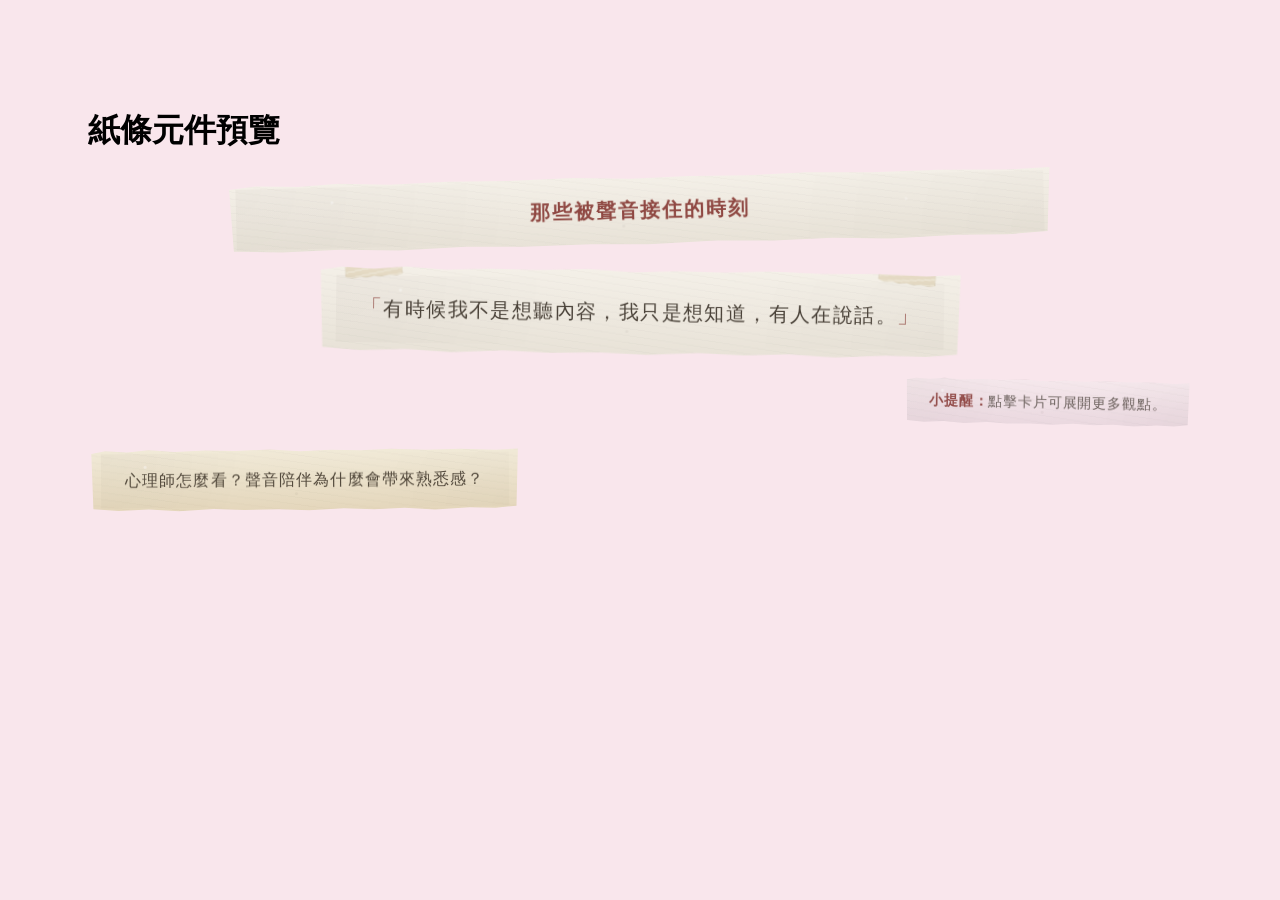
<file: paper-strip-component/index.html>
<!DOCTYPE html><html lang="zh-Hant"><head><meta charset="UTF-8"><meta name="viewport" content="width=device-width,initial-scale=1.0"><title>紙條元件預覽</title><link rel="stylesheet" href="paper-strip.css"></head><body style="background:#f9e6ec;font-family:serif;padding:80px"><h1>紙條元件預覽</h1><!-- ======================================================
     紙條元件 HTML 範例
     把這些片段放進你想出現紙條的位置
     ====================================================== -->

<!-- 1. 小標紙條 -->
<div class="paper-strip paper-strip--center paper-strip--wide paper-strip-title paper-strip--tilt-1">
  <span class="paper-strip-text">那些被聲音接住的時刻</span>
</div>

<!-- 2. 引言紙條 -->
<div class="paper-strip paper-strip--lg paper-strip--center paper-strip--taped paper-strip-quote paper-strip--tilt-2">
  <span class="paper-strip-text">
    <span class="quote-mark">「</span>有時候我不是想聽內容，我只是想知道，有人在說話。<span class="quote-mark">」</span>
  </span>
</div>

<!-- 3. 互動提示紙條 -->
<div class="paper-strip paper-strip--sm paper-strip--right paper-strip-hint paper-strip--pink paper-strip--tilt-4 is-clickable">
  <span class="paper-strip-text"><strong>小提醒：</strong>點擊卡片可展開更多觀點。</span>
</div>

<!-- 4. 專家段落前的小紙條 -->
<div class="paper-strip paper-strip--narrow paper-strip--left paper-strip--pale-gold paper-strip--tilt-3">
  <span class="paper-strip-text">心理師怎麼看？聲音陪伴為什麼會帶來熟悉感？</span>
</div>
</body></html>
</file>
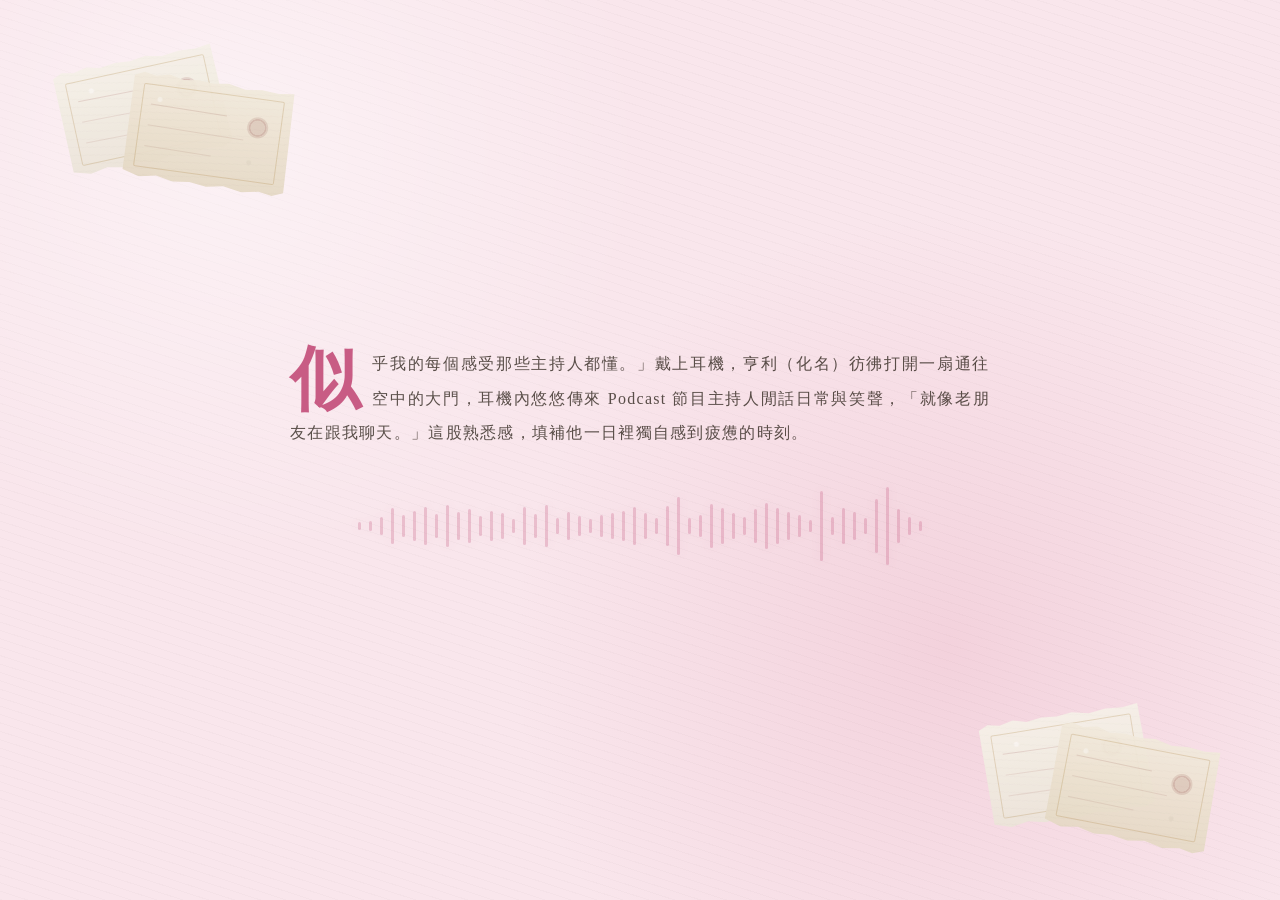
<file: paper-card-page-source.html>
<!DOCTYPE html>
<html lang="zh-Hant">
<head>
  <meta charset="UTF-8" />
  <meta name="viewport" content="width=device-width, initial-scale=1.0" />
  <title>Podcast 專題頁面｜紙卡版</title>

  <style>
    /* =========================================================
       基本變數：沿用你原本網站的字體與色彩邏輯
       ========================================================= */
    :root {
      --bg: #f0e8d6;
      --bg-soft: #e8ddc8;
      --bg-card: #f7f1e4;
      --ink: #1c130a;
      --ink-dim: rgba(28, 19, 10, 0.58);
      --ink-ghost: rgba(28, 19, 10, 0.28);
      --gold: #9a6e20;
      --gold-line: rgba(154, 110, 32, 0.4);
      --crimson: #7a2520;
      --steel: #3d5a6e;
      --line: rgba(28, 19, 10, 0.16);
      --line-strong: rgba(28, 19, 10, 0.28);
      --content-width: 700px;

      --font-serif: "Noto Serif TC", "Songti TC", "PMingLiU", "Georgia", serif;
      --font-sans: "Noto Sans TC", "PingFang TC", "Microsoft JhengHei", sans-serif;
      --font-display: "Noto Serif TC", "Georgia", serif;
    }

    * {
      box-sizing: border-box;
    }

    html,
    body {
      margin: 0;
      min-height: 100%;
    }

    body {
      font-family: var(--font-serif);
      color: var(--ink);
      line-height: 1.9;
      letter-spacing: 0.025em;
      overflow-x: hidden;
      background:
        radial-gradient(circle at 18% 16%, rgba(255, 255, 255, 0.48), transparent 32%),
        radial-gradient(circle at 74% 72%, rgba(212, 104, 138, 0.16), transparent 38%),
        repeating-linear-gradient(
          18deg,
          rgba(28, 19, 10, 0.018) 0,
          rgba(28, 19, 10, 0.018) 1px,
          transparent 1px,
          transparent 8px
        ),
        #f9e6ec;
    }

    /* =========================================================
       單頁 section
       ========================================================= */
    .article-section {
      position: relative;
      min-height: 100vh;
      width: 100%;
      overflow: hidden;
      display: grid;
      place-items: center;
      padding: 72px 32px;
    }

    .quote-paper-page {
      position: relative;
      overflow: hidden;
    }

    .stage-content {
      position: relative;
      z-index: 2;
      width: min(var(--content-width), calc(100vw - 44px));
      margin: 0 auto;
      text-align: center;
    }

    .article-copy {
      margin: 0 auto;
      color: rgba(28, 19, 10, 0.72);
      font-family: var(--font-serif);
      font-size: clamp(1rem, 1.25vw, 1.18rem);
      font-weight: 400;
      line-height: 2.15;
      letter-spacing: 0.08em;
      text-align: justify;
      text-justify: inter-ideograph;
    }

    .article-copy::first-letter {
      float: left;
      font-family: var(--font-display);
      font-size: 4.35em;
      line-height: 0.78;
      margin: 0.08em 0.16em 0 0;
      color: rgba(194, 77, 120, 0.9);
      font-weight: 700;
    }

    /* =========================================================
       音波裝飾
       ========================================================= */
    .soundwave {
      position: relative;
      z-index: 2;
      width: min(620px, 78vw);
      height: 54px;
      margin: 48px auto 0;
      display: flex;
      align-items: center;
      justify-content: center;
      gap: 8px;
      opacity: 0.45;
    }

    .soundwave span {
      display: block;
      width: 3px;
      height: var(--h);
      background: rgba(194, 77, 120, 0.58);
      border-radius: 999px;
      box-shadow: 0 0 10px rgba(194, 77, 120, 0.12);
    }

    /* =========================================================
       插畫風紙卡裝飾
       左上角、右下角各兩張交叉疊放
       ========================================================= */

    .paper-card-corner {
      position: absolute;
      width: 250px;
      height: 176px;
      pointer-events: none;
      z-index: 1;
    }

    .paper-card-corner--tl {
      top: 54px;
      left: 58px;
    }

    .paper-card-corner--br {
      right: 62px;
      bottom: 56px;
    }

    .paper-card {
      position: absolute;
      display: block;
      width: 170px;
      height: 112px;

      background:
        radial-gradient(circle at 22% 24%, rgba(255, 255, 255, 0.45) 0 2px, transparent 3px),
        radial-gradient(circle at 72% 64%, rgba(28, 19, 10, 0.04) 0 2px, transparent 3px),
        radial-gradient(circle at 38% 82%, rgba(154, 110, 32, 0.04) 0 2px, transparent 3px),
        repeating-linear-gradient(
          10deg,
          rgba(28, 19, 10, 0.014) 0,
          rgba(28, 19, 10, 0.014) 1px,
          transparent 1px,
          transparent 8px
        ),
        linear-gradient(180deg, #f6f1e8 0%, #ebe4d8 100%);

      border: 1px solid rgba(28, 19, 10, 0.08);

      box-shadow:
        0 12px 26px rgba(28, 19, 10, 0.11),
        0 1px 0 rgba(255, 255, 255, 0.55) inset;

      opacity: 0.94;

      clip-path: polygon(
        1.5% 8%, 7% 4%, 14% 6%, 22% 3%, 30% 6%, 39% 4%, 48% 5%,
        57% 3%, 67% 6%, 77% 4%, 87% 5%, 96% 3%,
        98.5% 92%, 92% 96%, 84% 94%, 74% 97%, 63% 94%, 53% 97%,
        43% 95%, 33% 97%, 23% 94%, 13% 97%, 3% 93%
      );
    }

    .paper-card::before,
    .paper-card::after {
      content: "";
      position: absolute;
      pointer-events: none;
    }

    .paper-card::before {
      inset: 13px;
      border: 1.2px solid rgba(154, 110, 32, 0.22);
      border-radius: 2px;
      transform: rotate(-1.2deg);
    }

    .paper-card::after {
      left: 22px;
      right: 22px;
      top: 24px;
      bottom: 24px;
      background:
        linear-gradient(rgba(122, 37, 32, 0.15), rgba(122, 37, 32, 0.15)) left 0 top 10px / 62% 1.2px no-repeat,
        linear-gradient(rgba(122, 37, 32, 0.11), rgba(122, 37, 32, 0.11)) left 0 top 31px / 78% 1.2px no-repeat,
        linear-gradient(rgba(122, 37, 32, 0.10), rgba(122, 37, 32, 0.10)) left 0 top 52px / 54% 1.2px no-repeat,
        radial-gradient(circle at 88% 28%, rgba(122, 37, 32, 0.14) 0 10px, transparent 11px),
        radial-gradient(circle at 88% 28%, transparent 0 7px, rgba(122, 37, 32, 0.14) 7.5px 8.5px, transparent 9px);
      opacity: 0.9;
    }

    .paper-card--b {
      background:
        radial-gradient(circle at 18% 26%, rgba(255, 255, 255, 0.38) 0 2px, transparent 3px),
        radial-gradient(circle at 76% 70%, rgba(28, 19, 10, 0.035) 0 2px, transparent 3px),
        repeating-linear-gradient(
          -7deg,
          rgba(28, 19, 10, 0.014) 0,
          rgba(28, 19, 10, 0.014) 1px,
          transparent 1px,
          transparent 7px
        ),
        linear-gradient(180deg, #f2eadc 0%, #e5d8c4 100%);
    }

    .paper-card-corner--tl .paper-card--a {
      top: 0;
      left: 0;
      transform: rotate(-11deg);
    }

    .paper-card-corner--tl .paper-card--b {
      top: 24px;
      left: 66px;
      transform: rotate(9deg);
    }

    .paper-card-corner--br .paper-card--a {
      right: 66px;
      bottom: 22px;
      transform: rotate(-8deg);
    }

    .paper-card-corner--br .paper-card--b {
      right: 0;
      bottom: 0;
      transform: rotate(12deg);
    }

    /* =========================================================
       響應式
       ========================================================= */
    @media (max-width: 1024px) {
      .paper-card-corner {
        width: 190px;
        height: 132px;
      }

      .paper-card {
        width: 130px;
        height: 86px;
      }

      .paper-card-corner--tl {
        top: 32px;
        left: 28px;
      }

      .paper-card-corner--br {
        right: 30px;
        bottom: 30px;
      }

      .paper-card-corner--tl .paper-card--b {
        top: 16px;
        left: 44px;
      }

      .paper-card-corner--br .paper-card--a {
        right: 44px;
        bottom: 16px;
      }
    }

    @media (max-width: 760px) {
      .article-section {
        padding: 74px 22px;
      }

      .stage-content {
        width: min(92vw, var(--content-width));
      }

      .article-copy {
        font-size: 0.96rem;
        line-height: 2;
        letter-spacing: 0.055em;
      }

      .article-copy::first-letter {
        font-size: 3.7em;
      }

      .paper-card-corner {
        opacity: 0.62;
      }
    }

    @media (max-width: 640px) {
      .paper-card-corner {
        width: 126px;
        height: 92px;
        opacity: 0.55;
      }

      .paper-card {
        width: 88px;
        height: 60px;
      }

      .paper-card-corner--tl {
        top: 18px;
        left: 10px;
      }

      .paper-card-corner--br {
        right: 12px;
        bottom: 18px;
      }

      .paper-card-corner--tl .paper-card--b {
        top: 10px;
        left: 28px;
      }

      .paper-card-corner--br .paper-card--a {
        right: 28px;
        bottom: 10px;
      }

      .paper-card::before {
        inset: 8px;
      }

      .paper-card::after {
        left: 12px;
        right: 12px;
        top: 16px;
        bottom: 16px;
      }

      .soundwave {
        width: 82vw;
        gap: 5px;
        margin-top: 38px;
      }

      .soundwave span {
        width: 2px;
      }
    }
  </style>
</head>

<body>
  <section class="article-section quote-paper-page">

    <!-- 左上角交叉疊放紙卡 -->
    <div class="paper-card-corner paper-card-corner--tl" aria-hidden="true">
      <span class="paper-card paper-card--a"></span>
      <span class="paper-card paper-card--b"></span>
    </div>

    <!-- 右下角交叉疊放紙卡 -->
    <div class="paper-card-corner paper-card-corner--br" aria-hidden="true">
      <span class="paper-card paper-card--a"></span>
      <span class="paper-card paper-card--b"></span>
    </div>

    <div class="stage-content">
      <p class="article-copy">
        似乎我的每個感受那些主持人都懂。」戴上耳機，亨利（化名）彷彿打開一扇通往空中的大門，耳機內悠悠傳來 Podcast 節目主持人閒話日常與笑聲，「就像老朋友在跟我聊天。」這股熟悉感，填補他一日裡獨自感到疲憊的時刻。
      </p>

      <div class="soundwave" aria-hidden="true">
        <span style="--h: 8px;"></span>
        <span style="--h: 10px;"></span>
        <span style="--h: 18px;"></span>
        <span style="--h: 36px;"></span>
        <span style="--h: 22px;"></span>
        <span style="--h: 30px;"></span>
        <span style="--h: 38px;"></span>
        <span style="--h: 24px;"></span>
        <span style="--h: 42px;"></span>
        <span style="--h: 28px;"></span>
        <span style="--h: 34px;"></span>
        <span style="--h: 20px;"></span>
        <span style="--h: 30px;"></span>
        <span style="--h: 26px;"></span>
        <span style="--h: 14px;"></span>
        <span style="--h: 38px;"></span>
        <span style="--h: 24px;"></span>
        <span style="--h: 42px;"></span>
        <span style="--h: 16px;"></span>
        <span style="--h: 28px;"></span>
        <span style="--h: 20px;"></span>
        <span style="--h: 14px;"></span>
        <span style="--h: 22px;"></span>
        <span style="--h: 26px;"></span>
        <span style="--h: 30px;"></span>
        <span style="--h: 38px;"></span>
        <span style="--h: 26px;"></span>
        <span style="--h: 16px;"></span>
        <span style="--h: 40px;"></span>
        <span style="--h: 58px;"></span>
        <span style="--h: 16px;"></span>
        <span style="--h: 22px;"></span>
        <span style="--h: 44px;"></span>
        <span style="--h: 36px;"></span>
        <span style="--h: 26px;"></span>
        <span style="--h: 18px;"></span>
        <span style="--h: 34px;"></span>
        <span style="--h: 46px;"></span>
        <span style="--h: 36px;"></span>
        <span style="--h: 28px;"></span>
        <span style="--h: 22px;"></span>
        <span style="--h: 12px;"></span>
        <span style="--h: 70px;"></span>
        <span style="--h: 18px;"></span>
        <span style="--h: 36px;"></span>
        <span style="--h: 28px;"></span>
        <span style="--h: 16px;"></span>
        <span style="--h: 54px;"></span>
        <span style="--h: 78px;"></span>
        <span style="--h: 34px;"></span>
        <span style="--h: 18px;"></span>
        <span style="--h: 10px;"></span>
      </div>
    </div>
  </section>
</body>
</html>
</file>
<file: paper-strip-component/paper-strip.css>
/* =========================================================
   PAPER STRIP COMPONENT — 可直接貼進你的網站 CSS
   適用風格：舊紙、撕邊紙條、手貼註解、引言紙條
   會自動沿用你網站現有的 --font-serif / --ink / --line 等變數
   ========================================================= */

:root {
  --paper-strip-bg: #f4f0e8;
  --paper-strip-bg-2: #e8e2d7;
  --paper-strip-ink: rgba(28, 19, 10, 0.74);
  --paper-strip-line: rgba(28, 19, 10, 0.08);
  --paper-strip-shadow: rgba(28, 19, 10, 0.12);
}

.paper-strip {
  --strip-bg: var(--paper-strip-bg);
  --strip-bg-2: var(--paper-strip-bg-2);
  --strip-ink: var(--paper-strip-ink);
  position: relative;
  display: block;
  width: fit-content;
  max-width: min(760px, 100%);
  margin: 22px 0;
  padding: 16px 36px;
  color: var(--strip-ink);
  font-family: var(--font-serif, "Noto Serif TC", "Songti TC", "PMingLiU", serif);
  font-size: 1rem;
  font-weight: 400;
  line-height: 1.85;
  letter-spacing: 0.07em;
  text-align: left;
  background:
    radial-gradient(circle at 13% 28%, rgba(255,255,255,0.42) 0 1px, transparent 2px),
    radial-gradient(circle at 48% 72%, rgba(28,19,10,0.045) 0 1px, transparent 2px),
    radial-gradient(circle at 82% 42%, rgba(255,255,255,0.25) 0 1px, transparent 2px),
    repeating-linear-gradient(8deg, rgba(28,19,10,0.018) 0, rgba(28,19,10,0.018) 1px, transparent 1px, transparent 7px),
    linear-gradient(180deg, var(--strip-bg) 0%, var(--strip-bg-2) 100%);
  border: 1px solid var(--paper-strip-line);
  clip-path: polygon(0.8% 7%, 4% 3%, 9% 5%, 14% 2%, 20% 5%, 27% 3%, 34% 4%, 42% 2%, 49% 5%, 56% 3%, 63% 4%, 70% 2%, 78% 4%, 86% 3%, 94% 5%, 99.2% 3%, 98.8% 93%, 94% 96%, 88% 95%, 80% 98%, 73% 95%, 66% 97%, 59% 95%, 51% 98%, 44% 96%, 36% 97%, 29% 95%, 21% 98%, 14% 95%, 7% 97%, 1.2% 94%);
  filter: drop-shadow(0 7px 11px var(--paper-strip-shadow)) drop-shadow(0 1px 0 rgba(255,255,255,0.42));
  transform: rotate(-0.7deg);
  transform-origin: 50% 50%;
}
.paper-strip > * { position: relative; z-index: 2; }
.paper-strip .paper-strip-text { display: block; }
.paper-strip .paper-strip-text::before { content: ""; position: absolute; inset: -12px -24px; z-index: -1; pointer-events: none; background: radial-gradient(circle at 0% 0%, rgba(28,19,10,0.07), transparent 38%), radial-gradient(circle at 100% 100%, rgba(28,19,10,0.05), transparent 36%); opacity: 0.42; }
.paper-strip--sm { padding: 10px 24px; font-size: 0.88rem; line-height: 1.75; letter-spacing: 0.06em; }
.paper-strip--lg { padding: 22px 44px; font-size: clamp(1.04rem, 1.55vw, 1.18rem); line-height: 1.9; }
.paper-strip--wide { width: min(760px, 100%); }
.paper-strip--narrow { max-width: min(520px, 100%); }
.paper-strip--left { margin-left: 0; margin-right: auto; text-align: left; }
.paper-strip--center { margin-left: auto; margin-right: auto; text-align: center; }
.paper-strip--right { margin-left: auto; margin-right: 0; text-align: left; }
.paper-strip--tilt-1 { transform: rotate(-1.4deg); }
.paper-strip--tilt-2 { transform: rotate(0.8deg); }
.paper-strip--tilt-3 { transform: rotate(-0.4deg); }
.paper-strip--tilt-4 { transform: rotate(1.2deg); }
.paper-strip--warm { --strip-bg: #f5efe4; --strip-bg-2: #e9dfd1; }
.paper-strip--pink { --strip-bg: #f5e8ec; --strip-bg-2: #ead8df; }
.paper-strip--pale-gold { --strip-bg: #f1ead8; --strip-bg-2: #e4d6bb; }
.paper-strip--taped { overflow: visible; }
.paper-strip--taped::before, .paper-strip--taped::after { content: ""; position: absolute; top: -8px; z-index: 4; width: 56px; height: 18px; background: repeating-linear-gradient(-8deg, rgba(255,255,255,0.22) 0, rgba(255,255,255,0.22) 2px, transparent 2px, transparent 6px), rgba(204, 185, 139, 0.38); border: 1px solid rgba(28, 19, 10, 0.05); box-shadow: 0 1px 2px rgba(28, 19, 10, 0.08); backdrop-filter: blur(1px); clip-path: polygon(2% 12%, 10% 0, 22% 8%, 34% 0, 48% 8%, 60% 0, 74% 8%, 86% 0, 98% 10%, 100% 90%, 88% 100%, 76% 92%, 62% 100%, 50% 92%, 38% 100%, 25% 92%, 12% 100%, 0 88%); }
.paper-strip--taped::before { left: 28px; transform: rotate(-5deg); }
.paper-strip--taped::after { right: 28px; transform: rotate(6deg); }
.paper-strip-title { color: rgba(122, 37, 32, 0.82); font-size: clamp(1rem, 1.8vw, 1.25rem); font-weight: 700; letter-spacing: 0.1em; }
.paper-strip-quote { color: rgba(28, 19, 10, 0.78); font-size: clamp(1.05rem, 1.7vw, 1.25rem); }
.paper-strip-quote .quote-mark { color: rgba(122, 37, 32, 0.7); font-size: 1.12em; }
.paper-strip-hint { color: rgba(28, 19, 10, 0.62); font-size: 0.88rem; }
.paper-strip-hint strong { color: rgba(122, 37, 32, 0.78); font-weight: 700; }
.paper-strip.is-clickable { cursor: pointer; transition: transform 0.22s ease, filter 0.22s ease; }
.paper-strip.is-clickable:hover { transform: rotate(-0.2deg) translateY(-2px); filter: drop-shadow(0 10px 14px rgba(28, 19, 10, 0.15)) drop-shadow(0 1px 0 rgba(255,255,255,0.42)); }
@media (max-width: 640px) { .paper-strip { max-width: calc(100vw - 36px); padding: 13px 24px; font-size: 0.92rem; line-height: 1.75; letter-spacing: 0.055em; } .paper-strip--lg { padding: 18px 28px; font-size: 1rem; } .paper-strip--taped::before, .paper-strip--taped::after { width: 44px; height: 15px; top: -7px; } .paper-strip--taped::before { left: 22px; } .paper-strip--taped::after { right: 22px; } }
@media (prefers-reduced-motion: reduce) { .paper-strip.is-clickable { transition: none; } .paper-strip.is-clickable:hover { transform: none; } }
</file>
